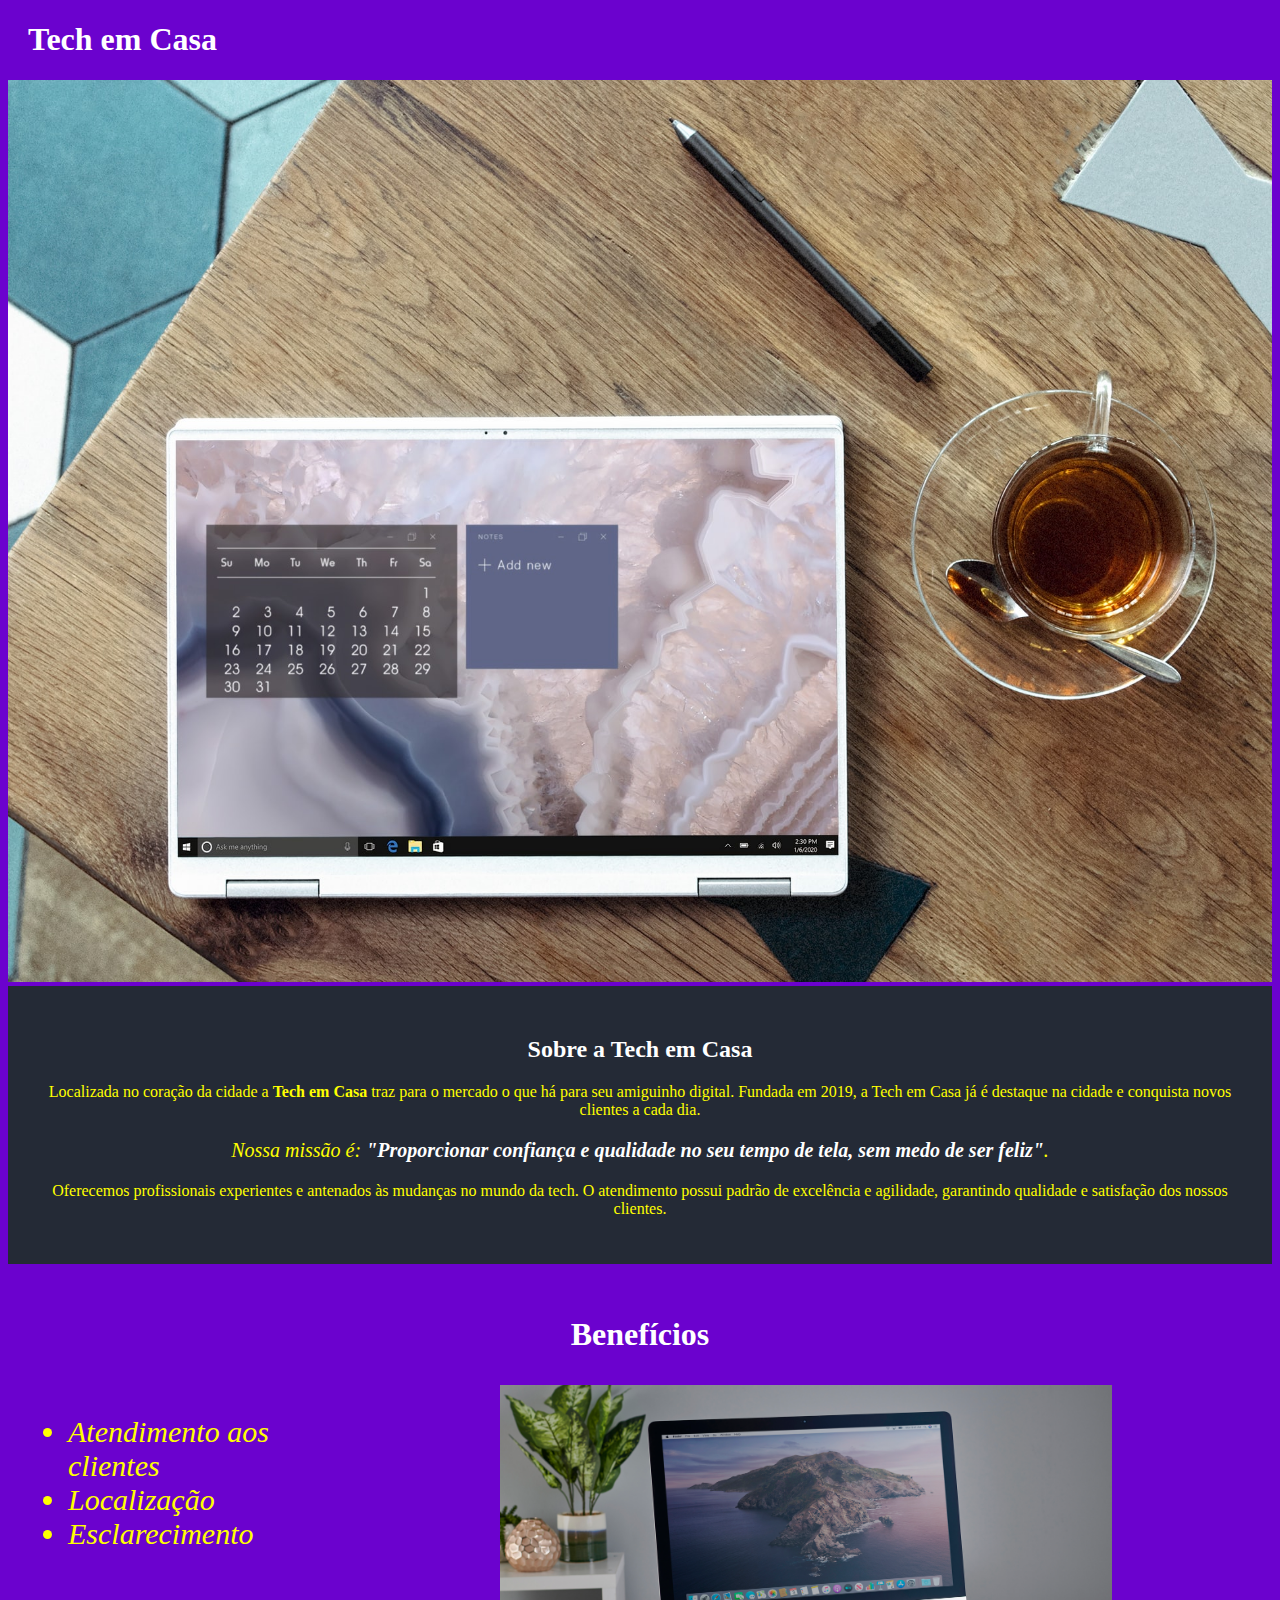
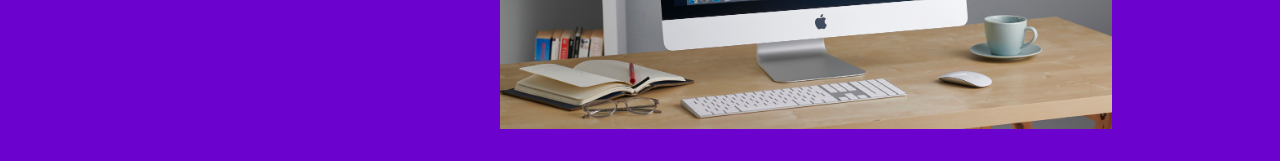
<file: index.html>
<!DOCTYPE html>
<html lang="pt-br">


<head>
    <meta charset="UTF-8"> <!-- Importação de caracteres de linguagens-->
    <title>Tech em Casa</title>
    <link rel="stylesheet" href="styles/style.css"> <!-- Arquivo com as definições que devem ser seguidas pelo conteudo-->

</head>

<body>
    <header>
        <h1 class="titulo-principal"> Tech em Casa </h1>
    </header>
    <img id="banner" src="midia/table.jpg">
    <div class="principal">
        <h2 class="titulo-centralizado"> Sobre a Tech em Casa</h2>

        <p> Localizada no coração da cidade a <strong>Tech em Casa</strong> traz para o mercado o que há para seu
            amiguinho
            digital. Fundada em 2019, a Tech em Casa já é destaque na cidade e conquista novos clientes a cada dia.</p>

        <p id="missao"><em>Nossa missão é: <strong>"Proporcionar confiança e qualidade no
                    seu tempo de tela,
                    sem medo de ser
                    feliz"</strong>.</em></p>

        <p> Oferecemos profissionais experientes e antenados às mudanças no mundo da tech. O atendimento possui padrão
            de
            excelência e agilidade, garantindo qualidade e satisfação dos nossos clientes.</p>
    </div>

    <div class="beneficios">
        <h3 class="titulo-centralizado">Benefícios</h3>
        <ul>
            <li class="itens"> Atendimento aos clientes</li>
            <li class="itens">Localização</li>
            <li class="itens">Esclarecimento</li>
        </ul>
        <img src="midia/mac.jpg" class="imagemBeneficios ">
    </div>
</body>

</html>
</file>
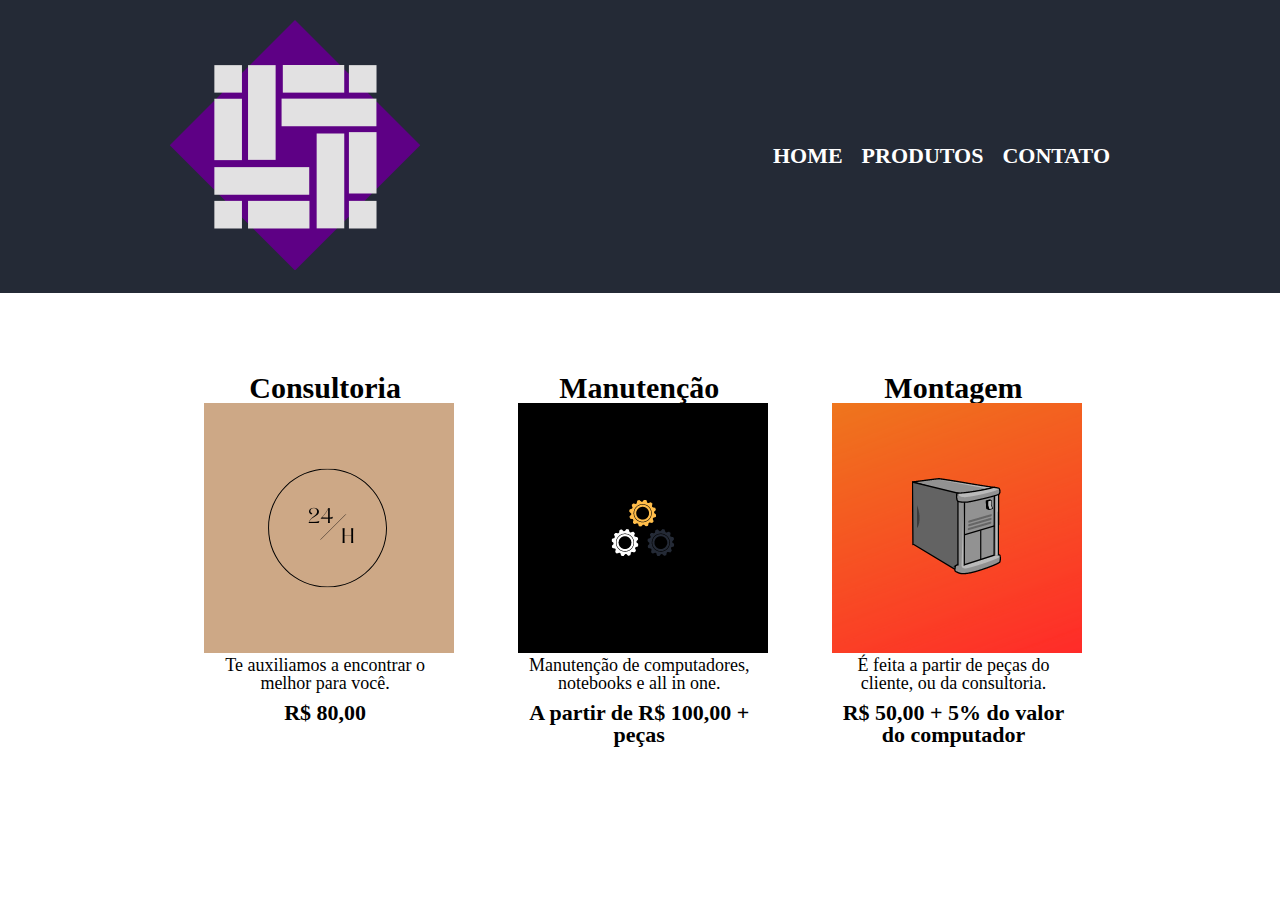
<file: produtos.html>
<!DOCTYPE html>
<html lang="pt-br">

<head>
    <meta charset="UTF-8">
    <title>Produtos - Tech em Casa </title>

    <link rel="stylesheet" href="styles/reset.css">
    <link rel="stylesheet" href="styles/produtos.css">
</head>

<body>
    <header>
        <div class="box">
            <h1><img src="midia/bolacha.png" width="250" height="250"></h1>
            <nav>
                <ul>
                    <li><a href="index.html">Home</a></li>
                    <li><a href="produtos.html">Produtos</a></li>
                    <li><a href="contato.html">Contato</a> </li>

                </ul>
            </nav>
        </div>
    </header>
    <main>
        <ul class="produtos">
            <li>
                <h2>Consultoria</h2>
                <img src="midia/consultoria.png" width="250" height="250">
                <p class="produto-desc">Te auxiliamos a encontrar o melhor para você.</p>
                <p class="produto-preco">R$ 80,00</p>
            </li>
            <li>
                <h2>Manutenção</h2>
                <img src="midia/manut.png" width="250" height="250">
                <p class="produto-desc">Manutenção de computadores, notebooks e all in one.</p>
                <p class="produto-preco">A partir de R$ 100,00 + peças</p>
            </li>
            <li>
                <h2>Montagem</h2>
                <img src="midia/montagem.png" width="250" height="250">
                <p class="produto-desc">É feita a partir de peças do cliente, ou da consultoria.</p>
                <p class="produto-preco">R$ 50,00 + 5% do valor do computador</p>
            </li>
        </ul>
    </main>
</body>

</html>
</file>
<file: styles/style.css>
body {
    background-color: rgb(107, 2, 206);
}

.principal{
    background-color: #242a36;
    padding: 30px;
}

#banner {
    width: 100%;
}

.titulo-principal{
    padding-left: 20px;
    color: white;
}
.titulo-centralizado{
    text-align: center;
    color: white;
}

p {
    text-align: center;
    color: yellow;
}

#missao  { /*Id utilizado para demarcar um Paragrafo(P) especifico */
    font-size: 20px;
}

h3{
    font-size: 32px;
}
ul{
    color: yellow;
    display: inline-block;
    vertical-align: top;
    width: 20%;
    margin-right: 15%;
    font-size: 30px;
}

em strong{
    color: white;
}

.itens{
    font-style: italic;
}


.beneficios{
    background: rgb(107, 2, 206);
    padding: 20px;
}

.imagemBeneficios{
    width: 50%;
}
</file>
<file: styles/produtos.css>
header{
    background-color: #242a36;
    padding: 20px 0;
}
.box{
    position: relative;
    width: 940px;
    margin: 0 auto;
}

nav{
    position: absolute;
    top: 125px;
    right: 0%;
}

nav li{
    display: inline;
    margin: 0 0 0 15px; /* Espaçãmento para os textos do menu, 1 - Para cima 2 - Para baixo 3 - Para direita 4 - Para esquerda*/
    
}

nav a{
    text-transform: uppercase;
    color: white;
    font-weight: bold; /* Negrito - Peso da fonte*/
    font-size: 22px;
    text-decoration: none; /* Tira o sublinhado dos textos com link*/
}

.produtos{
    width: 940px;
    margin: 0 auto;
    padding: 50px 0; /*Espaçamento interno*/
}

.produtos li{
    display: inline-block;
    text-align: center;
    width: 30%;
    vertical-align: top;
    margin: 0 1.5%; /*Margem interna de 0 para cima e baixo e 1.5% para os lados*/
    padding: 30px 20px; /*Espaçamento interno*/
    box-sizing: border-box; /*Define o width como permanente e as alterações seguintes são feitas dentro dele*/
}

.produtos h2{
    font-size: 30px;
    font-weight: bold;
}

.produto-desc{
    font-size: 18px;
}

.produto-preco{
    font-size: 22px;
    font-weight: bold;
    margin-top: 10px; /*Afasta o preço da descrição*/
}
</file>
